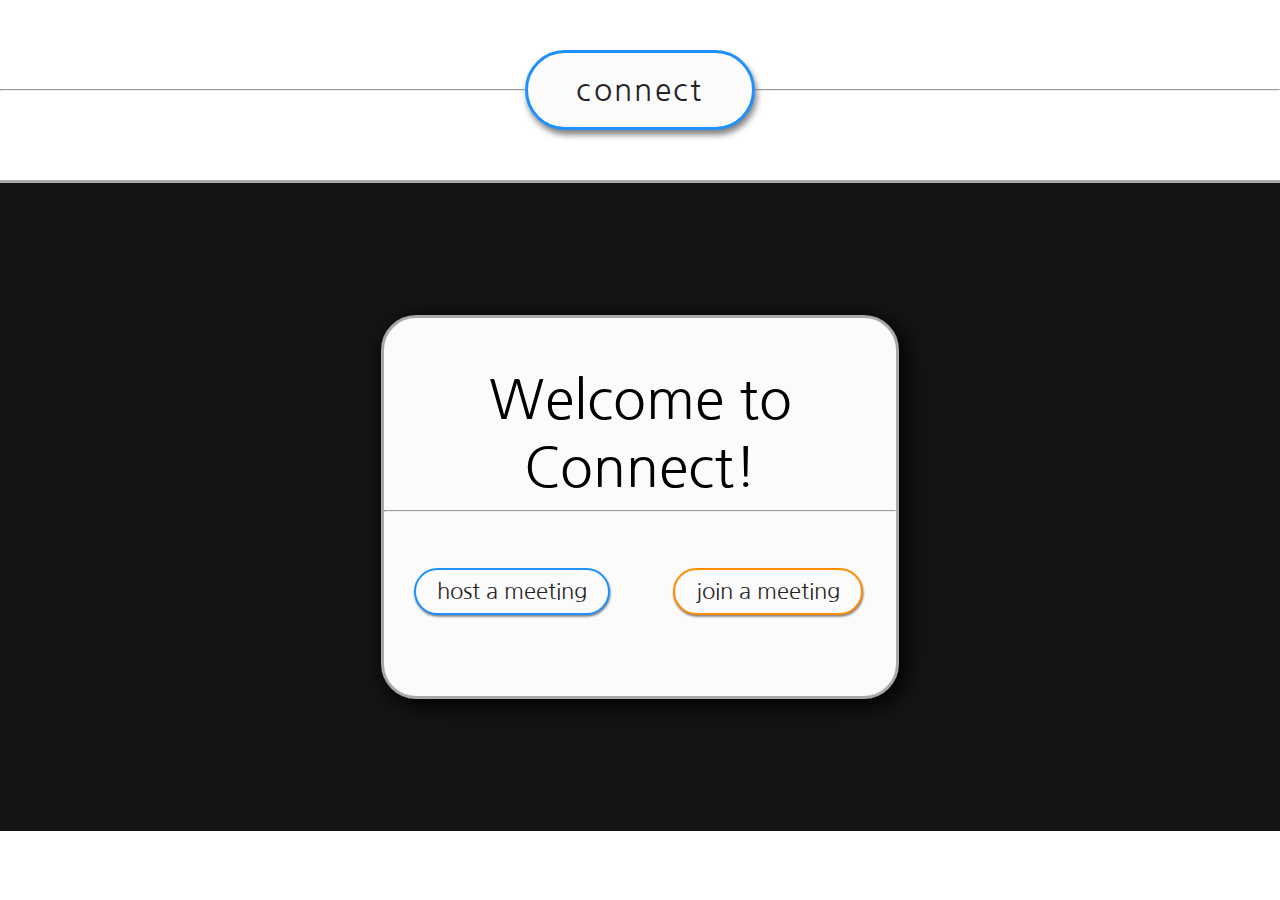
<file: index.html>
<!DOCTYPE html>
<html lang="en">
<head>
    <meta charset="UTF-8">
    <meta name="viewport" content="width=device-width, initial-scale=1.0">
    <title>Connect</title>
    <link href="styles/landing.css" rel="stylesheet" media="screen and (min-width: 700px)">
    <link href="styles/landing.css" rel="stylesheet" media="screen and (max-width: 700px) and (max-height: 500px)">    
    <link href="styles/landing-narrow.css" rel="stylesheet" media="screen and (max-width: 700px) and (min-height: 500px)">
    <link rel="shortcut icon" href="favicon.ico">
    <link href="https://fonts.googleapis.com/css2?family=Nanum+Gothic:wght@400;700;800&display=swap" rel="stylesheet">
    <script src="https://ajax.googleapis.com/ajax/libs/jquery/3.5.1/jquery.min.js"></script>
</head>
<body>
    <div id="main">
        <div id="content">
            <div id="top">
                <div id="top-left" style="width: 41%; height: 100%;"><hr style="width: 100%"></div>
                <div id="top-middle" style="width: 18%; height: 100%;">
                    <div id="banner">connect</div>
                </div>
                <div id="top-right" style="width: 41%; height: 100%;"><hr style="width: 100%"></div>
            </div>
            <div id="main-content">
                <div id="main-modal">
                    <div id="modal-top">
                        <div id="welcome">Welcome to Connect!</div>
                    </div>
                    <hr>
                    <div id="inputs-container">
                        <div class="button-holder">
                            <button id="link-to-host">host a meeting</button>
                        </div>
                        <div class="button-holder">
                            <button id="link-to-guest">join a meeting</button> 
                        </div>
                    </div>
                </div> <!--end modal-->
            </div> <!--end main-content-->
            <div id="bottom"></div>
        </div>
    </div>
    <script src="scripts/portal.js"></script>
</body>
</body>
</html>
</file>
<file: styles/landing.css>
body {
    margin: 0;
    font-family: 'Nanum Gothic';
}

#top {
    height: 20vh; width: 100vw;
    background-color: white;
    border-bottom: 0.28vw solid darkgray; 
    display: flex;
}

#top-left, #top-middle, #top-right {
    display: flex;
    justify-content: center;
    align-items: center;
}

#banner {
    width: 100%; height: auto;
    font-size: 2.35vw;
    letter-spacing: 0.18vw;
    text-align: center;
    font-family: 'Nanum Gothic';
    color: rgb(38,35,38);
    background-color: rgb(251,251,251);
    border: 0.1em solid dodgerblue; 
    border-radius: 20em;
    box-shadow: 0.065em 0.16em 0.2em gray;
    padding: 1.37vw 1.67vw;
    margin: auto;
    z-index: 2
}

#main-content {
    height: 72vh;
    background-color: rgb(22,20,21);
    display: flex;
    justify-content: center;
    align-items: center;
}

#main-modal {
    height: 42vh; width: 40%;
    background-color: rgb(251,251,251);
    border: 0.28vw solid darkgray;
    border-radius: 2.75vw;
    box-shadow: 0.4vw 0.4vw 2vw black;
    text-align: center;
}

#modal-top {
    height: 48.75%;
}

#welcome {
    height: 100%;
    font-size: 6vh;
    padding-left: 5%; padding-right: 5%;
    display: flex;
    align-items: flex-end;
    justify-content: center;
    text-align: center;
}

#inputs-container {
    width: 100%; height: 50.25%;
    display: flex;
    flex-direction: row;
}

.button-holder {
    width: 50%; height: 75%;
    display: flex;
    align-items: center;
    justify-content: center;
}

#link-to-host {
    font-size: 1.7vw;
    text-align: center;
    font-family: 'Nanum Gothic';
    color: rgb(38,35,38);
    background-color: rgb(251,251,251);
    border: 0.1em solid dodgerblue; 
    border-radius: 20em;
    box-shadow: 0.025em 0.08em 0.1em gray;
    padding: 0.6vw 1.67vw;
}

#link-to-guest {
    font-size: 1.7vw;
    text-align: center;
    font-family: 'Nanum Gothic';
    color: rgb(38,35,38);
    background-color: rgb(251,251,251);
    border: 0.1em solid darkorange; 
    border-radius: 20em;
    box-shadow: 0.025em 0.08em 0.1em gray;
    padding: 0.6vw 1.67vw;
}
</file>
<file: styles/landing-narrow.css>
body {
    margin: 0;
    font-family: 'Nanum Gothic';
}

#top {
    height: 15vh; width: 100vw;
    background-color: white;
    border-bottom: 0.28vw solid darkgray; 
    display: flex;
}

#top-left, #top-middle, #top-right {
    display: flex;
    justify-content: center;
    align-items: center;
}

#banner {
    width: 100%; height: auto;
    font-size: 2.6vh;
    letter-spacing: 0.18vw;
    text-align: center;
    font-family: 'Nanum Gothic';
    color: rgb(38,35,38);
    background-color: rgb(251,251,251);
    border: 0.1em solid dodgerblue; 
    border-radius: 20em;
    box-shadow: 0.065em 0.16em 0.2em gray;
    padding: 2.2vw 3.2vw;
    margin: auto;
    z-index: 2;
}

#banner-orange {
    width: 100%; height: auto;
    font-size: 2.6vw;
    letter-spacing: 0.18vw;
    text-align: center;
    font-family: 'Nanum Gothic';
    color: rgb(38,35,38);
    background-color: rgb(251,251,251);
    border: 0.1em solid darkorange; 
    border-radius: 20em;
    box-shadow: 0.065em 0.16em 0.2em rgb(240,160,0);
    padding: 2.2vw 3.2vw;
    margin: auto;
    z-index: 2;
}

#main-content {
    height: 77vh;
    background-color: rgb(22,20,21);
    display: flex;
    justify-content: center;
    align-items: center;
}

#main-modal {
    height: 42vh; width: 65%;
    background-color: rgb(251,251,251);
    border: 0.28vw solid darkgray;
    border-radius: 2.75vw;
    box-shadow: 0.4vw 0.4vw 2vw black;
    text-align: center;
}

#modal-top {
    height: 30%;
}

#welcome {
    height: 100%;
    font-size: 5vw;
    padding-left: 5%; padding-right: 5%;
    display: flex;
    align-items: flex-end;
    justify-content: center;
    text-align: center;
}

#inputs-container {
    width: 100%; height: 50.25%;
    display: flex;
    flex-direction: column;
    padding-top: 1.2vh;
}

.button-holder {
    width: 100%; height: 50%;
    display: flex;
    align-items: center;
    justify-content: center;
}

#link-to-host {
    font-size: 3vh;
    text-align: center;
    font-family: 'Nanum Gothic';
    color: rgb(38,35,38);
    background-color: rgb(251,251,251);
    border: 0.1em solid dodgerblue; 
    border-radius: 20em;
    box-shadow: 0.025em 0.08em 0.1em gray;
    padding: 0.6vh 1.9vh;
}

#link-to-guest {
    font-size: 3vh;
    text-align: center;
    font-family: 'Nanum Gothic';
    color: rgb(38,35,38);
    background-color: rgb(251,251,251);
    border: 0.1em solid darkorange; 
    border-radius: 20em;
    box-shadow: 0.025em 0.08em 0.1em gray;
    padding: 0.6vh 1.9vh;
}
</file>
